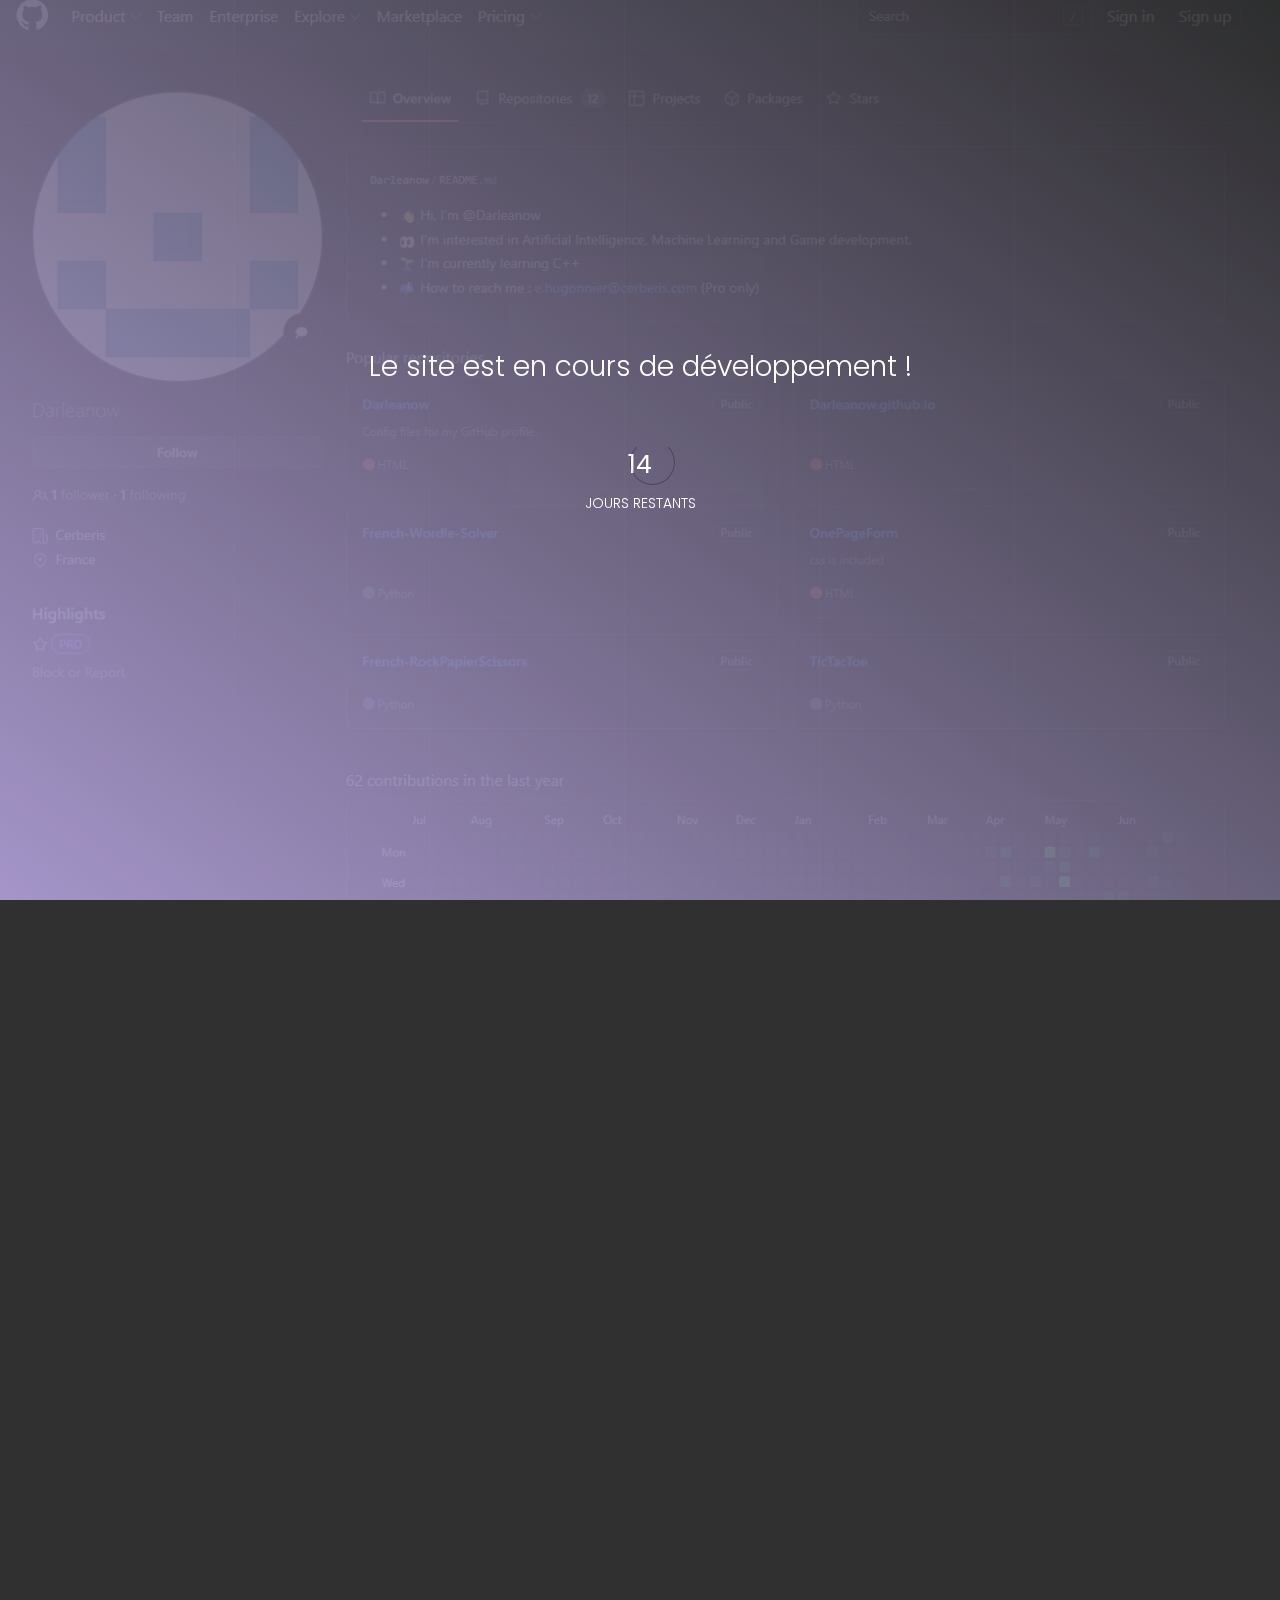
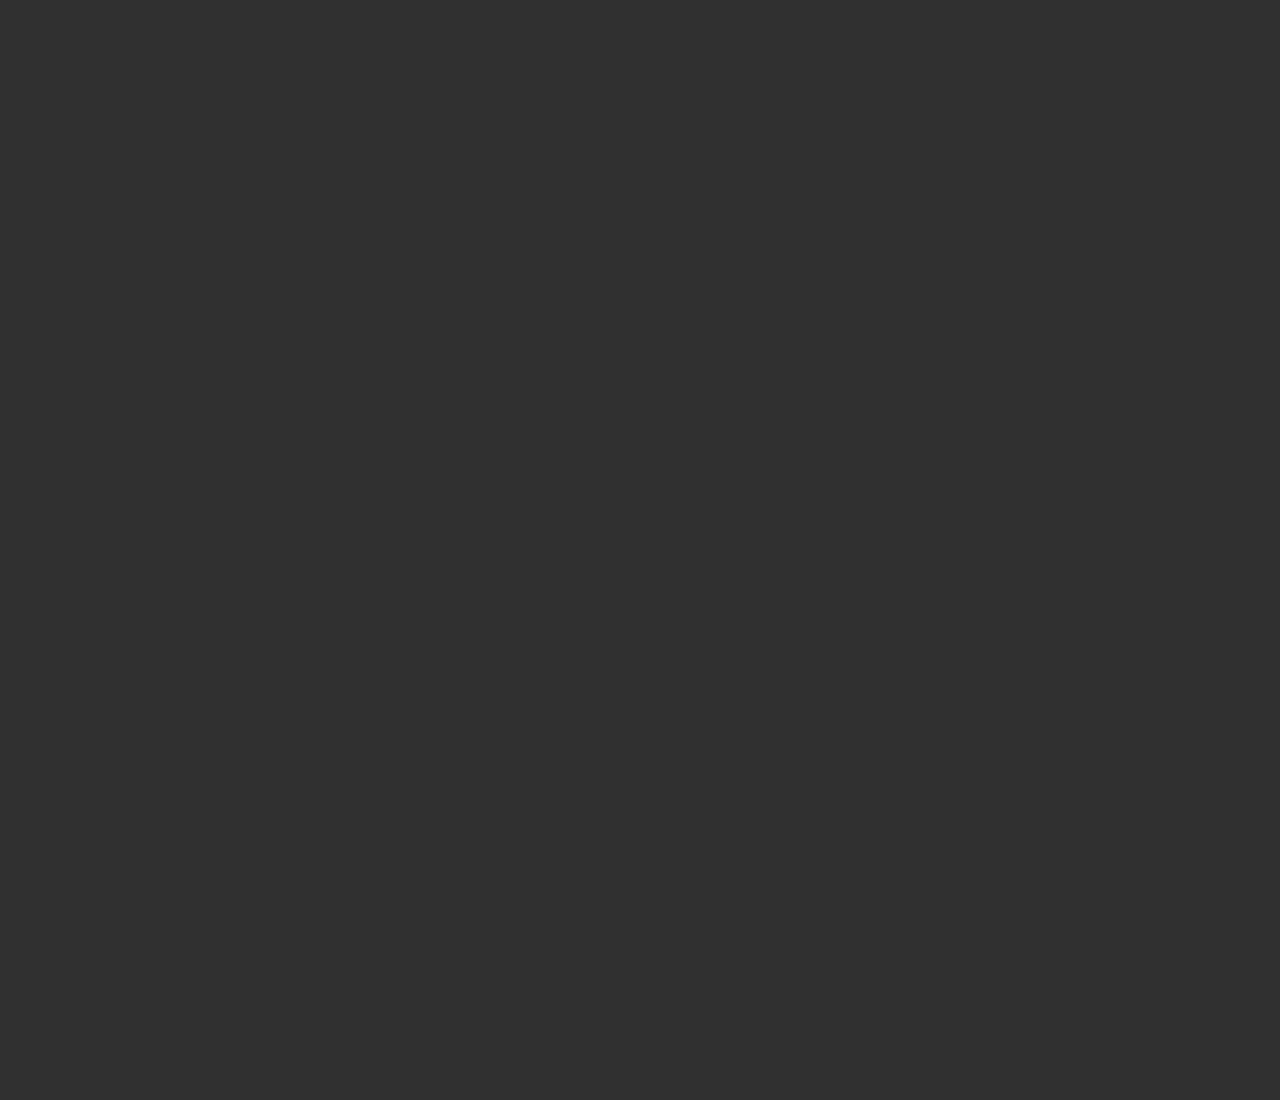
<file: index.html>
<!DOCTYPE html>
<html lang="en" style="overflow: hidden;">
<head>

     <title>Get Ready - Coming Soon Template</title>
<!-- 

Get Ready Template

http://www.templatemo.com/tm-521-get-ready

-->
     <meta charset="UTF-8">
     <meta http-equiv="X-UA-Compatible" content="IE=Edge">
     <meta name="description" content="">
     <meta name="keywords" content="">
     <meta name="team" content="">
     <meta name="viewport" content="width=device-width, initial-scale=1, maximum-scale=1">

     <link rel="stylesheet" href="css/bootstrap.min.css">
     <link rel="stylesheet" href="css/vegas.min.css">
     <link rel="stylesheet" href="css/font-awesome.min.css">

     <!-- MAIN CSS -->
     <style>body {
  overflow: hidden; /* Hide scrollbars */
}</style>
     <link rel="stylesheet" href="css/templatemo-style.css">

</head>
<body overflow: hidden;>

     <!-- PRE LOADER -->
     <section class="preloader">
          <div class="spinner">

               <span class="spinner-rotate"></span>
               
          </div>
     </section>


     <!-- GRID LINE -->
    <section class="grid">
         <div class="container">
            <div class="row">

              <div class="col-md-2 col-sm-2">
                <div class="grid-line"></div>
              </div>
              <div class="col-md-2 col-sm-2">
                <div class="grid-line"></div>
              </div>
              <div class="col-md-2 col-sm-2">
                <div class="grid-line"></div>
              </div>
              <div class="col-md-2 col-sm-2">
                <div class="grid-line"></div>
              </div>
              <div class="col-md-2 col-sm-2">
                <div class="grid-line"></div>
              </div>

            </div>
         </div>
    </section>



     <!-- HOME -->
     <section id="home">
        <div class="overlay"></div>
          <div class="container">
               <div class="row">

                    <div class="col-md-12 col-sm-12">
                         <div class="home-info">
                              <h1>Le site est en cours de développement !</h1>
                              <!-- You can change the date time in init.js file -->
                              <ul class="countdown">
                                   <li>
                                        <span class="days">14</span>
                                        <h3>Jours restants</h3>
                                   </li>    
                              </ul>

                         </div>
                    </div>

               </div>
          </div>
     </section>

     <!-- SCRIPTS -->
     <script src="js/jquery.js"></script>
     <script src="js/bootstrap.min.js"></script>
     <script src="js/vegas.min.js"></script>
     <script src="js/countdown.js"></script>
     <script src="js/init.js"></script>
     <script src="js/custom.js"></script>

</body>
</html>
</file>
<file: css/templatemo-style.css>
/*

Get Ready Template

http://www.templatemo.com/tm-521-get-ready

*/
  
  @import url('https://fonts.googleapis.com/css?family=Poppins:300,400');

  body {
    margin: 0;
    -webkit-perspective: 1000;
    font-family: 'Poppins', sans-serif;
    background: #303030;
  }

  body, html {
    height: 100%;
    width: 100%;
    overflow-x: hidden;
  }



  /*---------------------------------------
     TYPOGRAPHY              
  -----------------------------------------*/

  h1,h2,h3,h4,h5,h6 {
    font-weight: 300;
    line-height: inherit;
  }

  h1 {
    color: #ffffff;
    font-size: 2em;
  }

  h2 {
    color: #353535;
    font-size: 2em;
  }

  p {
    color: #757575;
    font-size: 14px;
    font-weight: normal;
    line-height: 24px;
  }



  /*---------------------------------------
     GENERAL               
  -----------------------------------------*/

  html{
    -webkit-font-smoothing: antialiased;
  }

  a {
    color: #202020;
    text-decoration: none !important;
  }

  a,
  input, button,
  .form-control {
    -webkit-transition: 0.5s;
    transition: 0.5s;
  }

  a:hover, a:active, a:focus {
    color: #29ca8e;
    outline: none;
  }

  ::-webkit-scrollbar{
    width: 8px;
    height: 8px;
  }

  ::-webkit-scrollbar-thumb {
    cursor: pointer;
    background: #202020;
  }

  .overlay {
    background: linear-gradient(to top right, #a18cd2, #000000);
    opacity: 0.9;
    position: absolute;
    top: 0;
    right: 0;
    bottom: 0;
    left: 0;
    width: 100%;
    height: 100%;
  }

  .grid {
    position: fixed;
    width: 100%;
    height: 100%;
    z-index: 1;
  }

  .grid-line {
    height: 300vh;
    border-right: 1px solid rgba(255,255,255,0.02);
  }

  .google-map iframe {
    border: 0;
    margin-top: 20px;
  }

  .subscribe-form {
    position: relative;
  }

  .subscribe-form .form-control {
    background: #ffffff;
    box-shadow: none;
    border: 0;
    border-radius: 50px;
	width: 340px;
    height: 45px;
    padding: 6px 30px;
  }

  .subscribe-form button[type="submit"] {
    background: transparent;
    border: 0;
    outline: none;
  }

  .subscribe-form .fa {
    cursor: pointer;
    position: absolute;
    top: 12px;
    right: 12px;
    color: #d2b48c;
    font-size: 20px;
  }



  /*---------------------------------------
       PRE LOADER              
  -----------------------------------------*/

  .preloader {
    position: fixed;
    top: 0;
    left: 0;
    width: 100%;
    height: 100%;
    z-index: 99999;
    display: flex;
    flex-flow: row nowrap;
    justify-content: center;
    align-items: center;
    background: none repeat scroll 0 0 #ffffff;
  }

  .spinner {
    border: 1px solid transparent;
    border-radius: 3px;
    position: relative;
  }

  .spinner:before {
    content: '';
    box-sizing: border-box;
    position: absolute;
    top: 50%;
    left: 50%;
    width: 45px;
    height: 45px;
    margin-top: -10px;
    margin-left: -10px;
    border-radius: 50%;
    border: 1px solid #575757;
    border-top-color: #ffffff;
    animation: spinner .9s linear infinite;
  }

  @-webkit-@keyframes spinner {
    to {transform: rotate(360deg);}
  }

  @keyframes spinner {
    to {transform: rotate(360deg);}
  }


  /*---------------------------------------
      MENU              
  -----------------------------------------*/

  .menu, .menu-bg, .menu-burger {
    position: fixed;
    z-index: 222;
    width: 50px;
    height: 50px;
    line-height: 30px;
    font-size: 25px;
    text-align: center;
    border-radius: 100%;
    right: 25px;
    top: 25px;
  }

  .menu-bg {
    background: #101010;
    pointer-events: none;
    transition: .3s;
    right: 50px;
    top: 50px;
    transform: translate3d(50%, -50%, 0);
    transform-origin: center center;
  }

  .menu-bg.fs {
    transform: translate3d(50%, -50%, 0);
    width: 500vw;
    height: 500vw;
  }

  .menu-burger {
    color: #ffffff;
    padding-top: 11px;
    -webkit-user-select: none;
    cursor: pointer;
    transition: .4s;
    transform-origin: center;
    z-index: 9999;
  }

  .menu-burger.fs {
    transform: rotate(-180deg) translateY(5px);
  }

  .menu-items {
    display: flex;
    flex-direction: column;
    justify-content: center;
    align-content: center;
    position: absolute;
    z-index: 9999;
    width: 100%;
    height: 100%;
    opacity: 0;
    transition: .4s;
    margin-top: 50px;
    transform: translateY(-200%);
    pointer-events: none;
  }

  .menu-items ul.menu {
    position: relative;
    width: 100%;
    height: 100%;
    text-align: left;
    top: 10px;
  }

  .menu-items ul.menu li {
    display: block;
    list-style: none;
    transition: 1s;
    opacity: 0;
    margin: 5px 0;
  }

  .menu-items ul.menu li a {
    color: #ffffff;
    font-size: 18px;
    position: relative;
  }

  .menu-items ul.menu li a:after {
    content: "";
    width: 0;
    height: 2px;
    border-radius: 50px;
    position: absolute;
    bottom: 13px;
    transition: 0.5s;
    margin: 0 auto;
    display: block;
    right: 0;
    left: 0;
  }

  .menu-items ul.menu li a:hover:after {
    content: "";
    background: #d2b48c;
    width: 100%;
  }

  .menu-items.fs {
    transform: translateY(0);
    pointer-events: auto;
    opacity: 1;
  }

  .menu-items.fs ul li {
    opacity: 1;
  }

  address p {
    color: #f9f9f9;
  }



  /*---------------------------------------
      HOME          
  -----------------------------------------*/

  #home {
    display: -webkit-box;
    display: -webkit-flex;
    display: -ms-flexbox;
    display: flex;
    -webkit-box-align: center;
    -webkit-align-items: center;
    -ms-flex-align: center;
    align-items: center;
    text-align: center;
    position: relative;
  }

  #home .container {
    width: 100%;
  }

  .home-info {
    display: flex;
    flex-direction: column;
    justify-content: center;
    align-items: center;
    position: relative;
    z-index: 2;
    width: 100%;
    height: 100vh;
  }
  
  .countdown {
    text-align: center;
    margin: 50px 0;
    padding: 0;
  }

  .countdown li {
    color: #ffffff;
    list-style: none;
    display: inline-block;
    margin: 0 20px;
  }

  .countdown span {
    font-size: 25px;
  }

  .countdown h3 {
    font-size: 14px;
    text-transform: uppercase;
    margin: 10px 0;
  }



  /*---------------------------------------
     SOCIAL ICON              
  -----------------------------------------*/

  .social-icon {
    position: relative;
    padding: 0;
    margin: 30px 0 0 0;
    text-align: center;
  }

  .social-icon .line {
    background: #ffffff;
    width: 50px;
    height: 2px;
    margin-right: 10px;
    position: relative;
    bottom: 5px;
  }

  .social-icon li {
    display: inline-block;
    list-style: none;
  }

  .social-icon li a {
    border-radius: 50px;
    color: #ffffff;
    font-size: 15px;
    width: 35px;
    height: 35px;
    line-height: 35px;
    text-decoration: none;
    text-align: center;
    position: relative;
    margin: 5px 5px 5px 0;
  }

  .social-icon li a:hover {
    background: #d2b48c;
    color: #ffffff;
  }



  /*---------------------------------------
     RESPONSIVE STYLES              
  -----------------------------------------*/

  @media screen and (max-width: 480px) {

    .home-info {
      padding: 0 1em 0 1em;
    }

    .countdown li {
      margin: 0 12px;
    }

    address {
      margin-top: 50px;
    }
  }

  @media screen and (max-width: 360px) {

    h1 {
      font-size: 1.50em;
    }

    .menu-items {
      margin: 100px 0;
    }

    .countdown span {
      font-size: 20px;
    }

    .countdown h3 {
      font-size: 12px;
    }
  }
</file>
<file: css/vegas.min.css>
.vegas-overlay,.vegas-slide,.vegas-slide-inner,.vegas-timer,.vegas-wrapper{position:absolute;top:0;left:0;bottom:0;right:0;overflow:hidden;border:none;padding:0;margin:0}.vegas-overlay{opacity:.5;background:url(overlays/02.png) center center}.vegas-timer{top:auto;bottom:0;height:2px}.vegas-timer-progress{width:0;height:100%;background:#fff;-webkit-transition:width ease-out;transition:width ease-out}.vegas-timer-running .vegas-timer-progress{width:100%}.vegas-slide,.vegas-slide-inner{margin:0;padding:0;background:center center no-repeat;-webkit-transform:translateZ(0);transform:translateZ(0)}body .vegas-container{overflow:hidden!important;position:relative}.vegas-video{min-width:100%;min-height:100%;width:auto;height:auto}body.vegas-container{overflow:auto;position:static;z-index:-2}body.vegas-container>.vegas-overlay,body.vegas-container>.vegas-slide,body.vegas-container>.vegas-timer{position:fixed;z-index:-1}:root body.vegas-container>.vegas-overlay,:root body.vegas-container>.vegas-slide,_::full-page-media,_:future{bottom:-76px}.vegas-transition-fade,.vegas-transition-fade2{opacity:0}.vegas-transition-fade-in,.vegas-transition-fade2-in{opacity:1}.vegas-transition-fade2-out{opacity:0}.vegas-transition-blur,.vegas-transition-blur2{opacity:0;-webkit-filter:blur(32px);filter:blur(32px)}.vegas-transition-blur-in,.vegas-transition-blur2-in{opacity:1;-webkit-filter:blur(0);filter:blur(0)}.vegas-transition-blur2-out{opacity:0}.vegas-transition-flash,.vegas-transition-flash2{opacity:0;-webkit-filter:brightness(25);filter:brightness(25)}.vegas-transition-flash-in,.vegas-transition-flash2-in{opacity:1;-webkit-filter:brightness(1);filter:brightness(1)}.vegas-transition-flash2-out{opacity:0;-webkit-filter:brightness(25);filter:brightness(25)}.vegas-transition-negative,.vegas-transition-negative2{opacity:0;-webkit-filter:invert(100%);filter:invert(100%)}.vegas-transition-negative-in,.vegas-transition-negative2-in{opacity:1;-webkit-filter:invert(0);filter:invert(0)}.vegas-transition-negative2-out{opacity:0;-webkit-filter:invert(100%);filter:invert(100%)}.vegas-transition-burn,.vegas-transition-burn2{opacity:0;-webkit-filter:contrast(1000%) saturate(1000%);filter:contrast(1000%) saturate(1000%)}.vegas-transition-burn-in,.vegas-transition-burn2-in{opacity:1;-webkit-filter:contrast(100%) saturate(100%);filter:contrast(100%) saturate(100%)}.vegas-transition-burn2-out{opacity:0;-webkit-filter:contrast(1000%) saturate(1000%);filter:contrast(1000%) saturate(1000%)}.vegas-transition-slideLeft,.vegas-transition-slideLeft2{-webkit-transform:translateX(100%);transform:translateX(100%)}.vegas-transition-slideLeft-in,.vegas-transition-slideLeft2-in{-webkit-transform:translateX(0);transform:translateX(0)}.vegas-transition-slideLeft2-out,.vegas-transition-slideRight,.vegas-transition-slideRight2{-webkit-transform:translateX(-100%);transform:translateX(-100%)}.vegas-transition-slideRight-in,.vegas-transition-slideRight2-in{-webkit-transform:translateX(0);transform:translateX(0)}.vegas-transition-slideRight2-out{-webkit-transform:translateX(100%);transform:translateX(100%)}.vegas-transition-slideUp,.vegas-transition-slideUp2{-webkit-transform:translateY(100%);transform:translateY(100%)}.vegas-transition-slideUp-in,.vegas-transition-slideUp2-in{-webkit-transform:translateY(0);transform:translateY(0)}.vegas-transition-slideDown,.vegas-transition-slideDown2,.vegas-transition-slideUp2-out{-webkit-transform:translateY(-100%);transform:translateY(-100%)}.vegas-transition-slideDown-in,.vegas-transition-slideDown2-in{-webkit-transform:translateY(0);transform:translateY(0)}.vegas-transition-slideDown2-out{-webkit-transform:translateY(100%);transform:translateY(100%)}.vegas-transition-zoomIn,.vegas-transition-zoomIn2{-webkit-transform:scale(0);transform:scale(0);opacity:0}.vegas-transition-zoomIn-in,.vegas-transition-zoomIn2-in{-webkit-transform:scale(1);transform:scale(1);opacity:1}.vegas-transition-zoomIn2-out,.vegas-transition-zoomOut,.vegas-transition-zoomOut2{-webkit-transform:scale(2);transform:scale(2);opacity:0}.vegas-transition-zoomOut-in,.vegas-transition-zoomOut2-in{-webkit-transform:scale(1);transform:scale(1);opacity:1}.vegas-transition-zoomOut2-out{-webkit-transform:scale(0);transform:scale(0);opacity:0}.vegas-transition-swirlLeft,.vegas-transition-swirlLeft2{-webkit-transform:scale(2) rotate(35deg);transform:scale(2) rotate(35deg);opacity:0}.vegas-transition-swirlLeft-in,.vegas-transition-swirlLeft2-in{-webkit-transform:scale(1) rotate(0);transform:scale(1) rotate(0);opacity:1}.vegas-transition-swirlLeft2-out,.vegas-transition-swirlRight,.vegas-transition-swirlRight2{-webkit-transform:scale(2) rotate(-35deg);transform:scale(2) rotate(-35deg);opacity:0}.vegas-transition-swirlRight-in,.vegas-transition-swirlRight2-in{-webkit-transform:scale(1) rotate(0);transform:scale(1) rotate(0);opacity:1}.vegas-transition-swirlRight2-out{-webkit-transform:scale(2) rotate(35deg);transform:scale(2) rotate(35deg);opacity:0}.vegas-animation-kenburns{-webkit-animation:kenburns ease-out;animation:kenburns ease-out}@-webkit-keyframes kenburns{0%{-webkit-transform:scale(1.5);transform:scale(1.5)}100%{-webkit-transform:scale(1);transform:scale(1)}}@keyframes kenburns{0%{-webkit-transform:scale(1.5);transform:scale(1.5)}100%{-webkit-transform:scale(1);transform:scale(1)}}.vegas-animation-kenburnsUp{-webkit-animation:kenburnsUp ease-out;animation:kenburnsUp ease-out}@-webkit-keyframes kenburnsUp{0%{-webkit-transform:scale(1.5) translate(0,10%);transform:scale(1.5) translate(0,10%)}100%{-webkit-transform:scale(1) translate(0,0);transform:scale(1) translate(0,0)}}@keyframes kenburnsUp{0%{-webkit-transform:scale(1.5) translate(0,10%);transform:scale(1.5) translate(0,10%)}100%{-webkit-transform:scale(1) translate(0,0);transform:scale(1) translate(0,0)}}.vegas-animation-kenburnsDown{-webkit-animation:kenburnsDown ease-out;animation:kenburnsDown ease-out}@-webkit-keyframes kenburnsDown{0%{-webkit-transform:scale(1.5) translate(0,-10%);transform:scale(1.5) translate(0,-10%)}100%{-webkit-transform:scale(1) translate(0,0);transform:scale(1) translate(0,0)}}@keyframes kenburnsDown{0%{-webkit-transform:scale(1.5) translate(0,-10%);transform:scale(1.5) translate(0,-10%)}100%{-webkit-transform:scale(1) translate(0,0);transform:scale(1) translate(0,0)}}.vegas-animation-kenburnsLeft{-webkit-animation:kenburnsLeft ease-out;animation:kenburnsLeft ease-out}@-webkit-keyframes kenburnsLeft{0%{-webkit-transform:scale(1.5) translate(10%,0);transform:scale(1.5) translate(10%,0)}100%{-webkit-transform:scale(1) translate(0,0);transform:scale(1) translate(0,0)}}@keyframes kenburnsLeft{0%{-webkit-transform:scale(1.5) translate(10%,0);transform:scale(1.5) translate(10%,0)}100%{-webkit-transform:scale(1) translate(0,0);transform:scale(1) translate(0,0)}}.vegas-animation-kenburnsRight{-webkit-animation:kenburnsRight ease-out;animation:kenburnsRight ease-out}@-webkit-keyframes kenburnsRight{0%{-webkit-transform:scale(1.5) translate(-10%,0);transform:scale(1.5) translate(-10%,0)}100%{-webkit-transform:scale(1) translate(0,0);transform:scale(1) translate(0,0)}}@keyframes kenburnsRight{0%{-webkit-transform:scale(1.5) translate(-10%,0);transform:scale(1.5) translate(-10%,0)}100%{-webkit-transform:scale(1) translate(0,0);transform:scale(1) translate(0,0)}}.vegas-animation-kenburnsUpLeft{-webkit-animation:kenburnsUpLeft ease-out;animation:kenburnsUpLeft ease-out}@-webkit-keyframes kenburnsUpLeft{0%{-webkit-transform:scale(1.5) translate(10%,10%);transform:scale(1.5) translate(10%,10%)}100%{-webkit-transform:scale(1) translate(0,0);transform:scale(1) translate(0,0)}}@keyframes kenburnsUpLeft{0%{-webkit-transform:scale(1.5) translate(10%,10%);transform:scale(1.5) translate(10%,10%)}100%{-webkit-transform:scale(1) translate(0,0);transform:scale(1) translate(0,0)}}.vegas-animation-kenburnsUpRight{-webkit-animation:kenburnsUpRight ease-out;animation:kenburnsUpRight ease-out}@-webkit-keyframes kenburnsUpRight{0%{-webkit-transform:scale(1.5) translate(-10%,10%);transform:scale(1.5) translate(-10%,10%)}100%{-webkit-transform:scale(1) translate(0,0);transform:scale(1) translate(0,0)}}@keyframes kenburnsUpRight{0%{-webkit-transform:scale(1.5) translate(-10%,10%);transform:scale(1.5) translate(-10%,10%)}100%{-webkit-transform:scale(1) translate(0,0);transform:scale(1) translate(0,0)}}.vegas-animation-kenburnsDownLeft{-webkit-animation:kenburnsDownLeft ease-out;animation:kenburnsDownLeft ease-out}@-webkit-keyframes kenburnsDownLeft{0%{-webkit-transform:scale(1.5) translate(10%,-10%);transform:scale(1.5) translate(10%,-10%)}100%{-webkit-transform:scale(1) translate(0,0);transform:scale(1) translate(0,0)}}@keyframes kenburnsDownLeft{0%{-webkit-transform:scale(1.5) translate(10%,-10%);transform:scale(1.5) translate(10%,-10%)}100%{-webkit-transform:scale(1) translate(0,0);transform:scale(1) translate(0,0)}}.vegas-animation-kenburnsDownRight{-webkit-animation:kenburnsDownRight ease-out;animation:kenburnsDownRight ease-out}@-webkit-keyframes kenburnsDownRight{0%{-webkit-transform:scale(1.5) translate(-10%,-10%);transform:scale(1.5) translate(-10%,-10%)}100%{-webkit-transform:scale(1) translate(0,0);transform:scale(1) translate(0,0)}}@keyframes kenburnsDownRight{0%{-webkit-transform:scale(1.5) translate(-10%,-10%);transform:scale(1.5) translate(-10%,-10%)}100%{-webkit-transform:scale(1) translate(0,0);transform:scale(1) translate(0,0)}}
</file>
